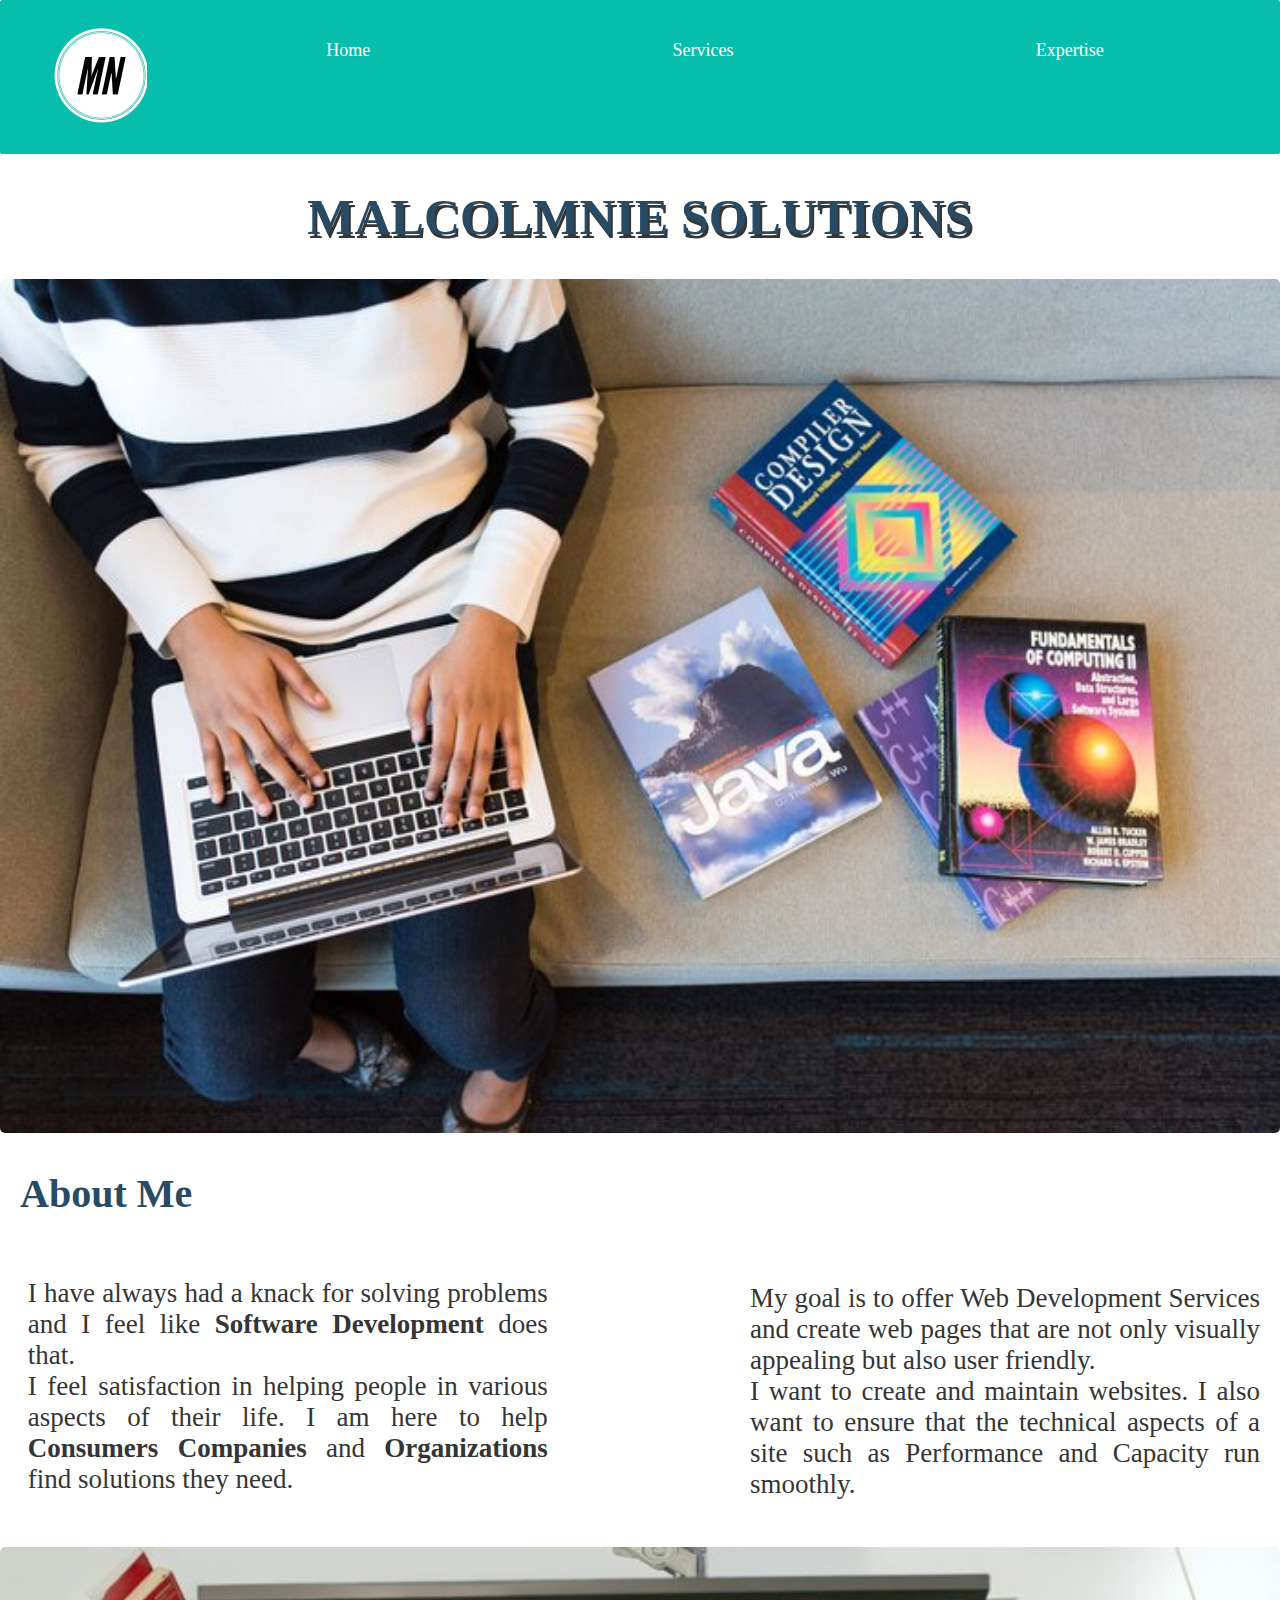
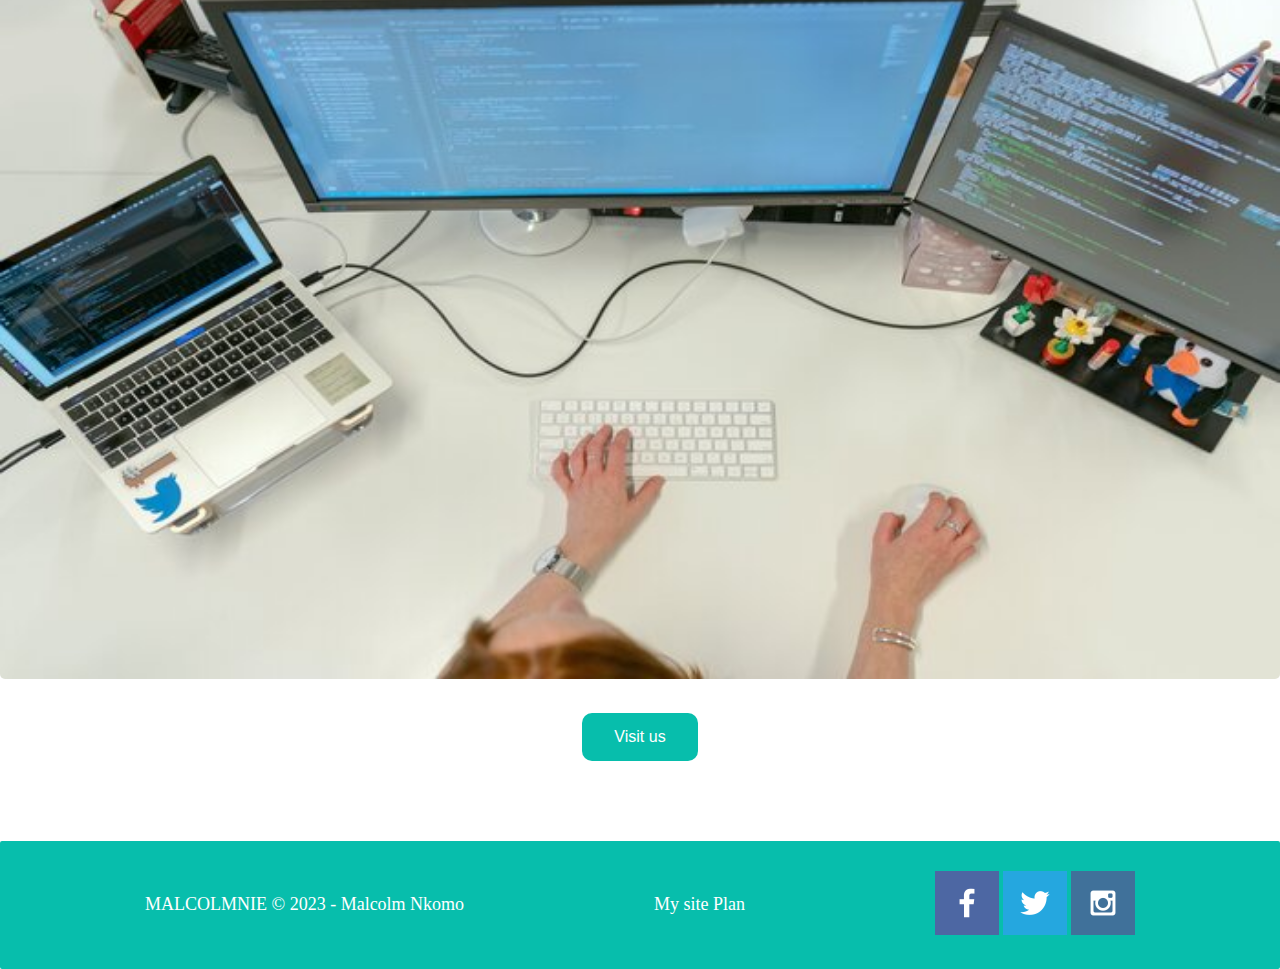
<file: Personal Site/index.html>
<!DOCTYPE html>
<html lang="en">
<head>
     <meta charset="UTF-8">
     <meta name="viewport" content="width=device-width, initial-scale=1.0">
     <title>Personal site Home Page</title>
     <link rel="stylesheet" href="styles.css">

</head>
<body>
     <header>
     <a id="logo_link" href="index.html">
          <img class="logo" src="images/mlogos.png" alt="My logo">
     </a>
     <nav>
          <a href="index.html">Home</a>
          <a href="services.html">Services</a>
          <a href="expertise.html">Expertise</a>
          
          
     </nav>
</header>
<h1>MALCOLMNIE SOLUTIONS</h1>


<div id="hero">
</div>

<div>
     
     <img id="main-img" src="images/rszmorrilo.jpg" alt="Woman on computer">
     
</div>


     <h2 class="subtitle">
     About Me
     </h2>

     <p class="first">
          I have always had a knack for solving problems and I feel like <strong>Software Development</strong> does that. <br>
          I feel satisfaction in helping people in various aspects of their life. I am here to help <strong>Consumers</strong> <strong>Companies</strong> and <strong>Organizations</strong> find solutions they need. 
          
     </p>
     


<div>
     
     <p class="second">
          My goal is to offer <strong>Web Development Services</strong> and  create web pages that are not only visually appealing but also user friendly.<br>
          I  want to create and maintain websites. I also want to ensure that the technical aspects of a site such as <strong> Performance</strong> and <strong>Capacity</strong> run smoothly.
          
     </p>
</div>

<div>
     <img id="bottom-img" src="images/rszweb.jpg" alt="image of software">

</div>

<div class="b">
     <button class="button">Visit us</button>
</div>



<footer>
     <p>MALCOLMNIE &copy; 2023 - Malcolm Nkomo</p>
     <p><a href="site-plan.html">My site Plan</a></p>
     
     <div class="social">
         <a href="https://facebook.com" target="_blank">
             <img src="images/facebook.png" alt="fb icon">
         </a>
         <a href="https://twitter.com" target="_blank">
             <img src="images/twitter.png" alt="twitter icon">
         </a>
         <a href="https://instagram.com" target="_blank">
             <img src="images/instagram.png" alt="instagram icon">
         </a>
     </div>
 </footer>

 </body>



</html>
</file>
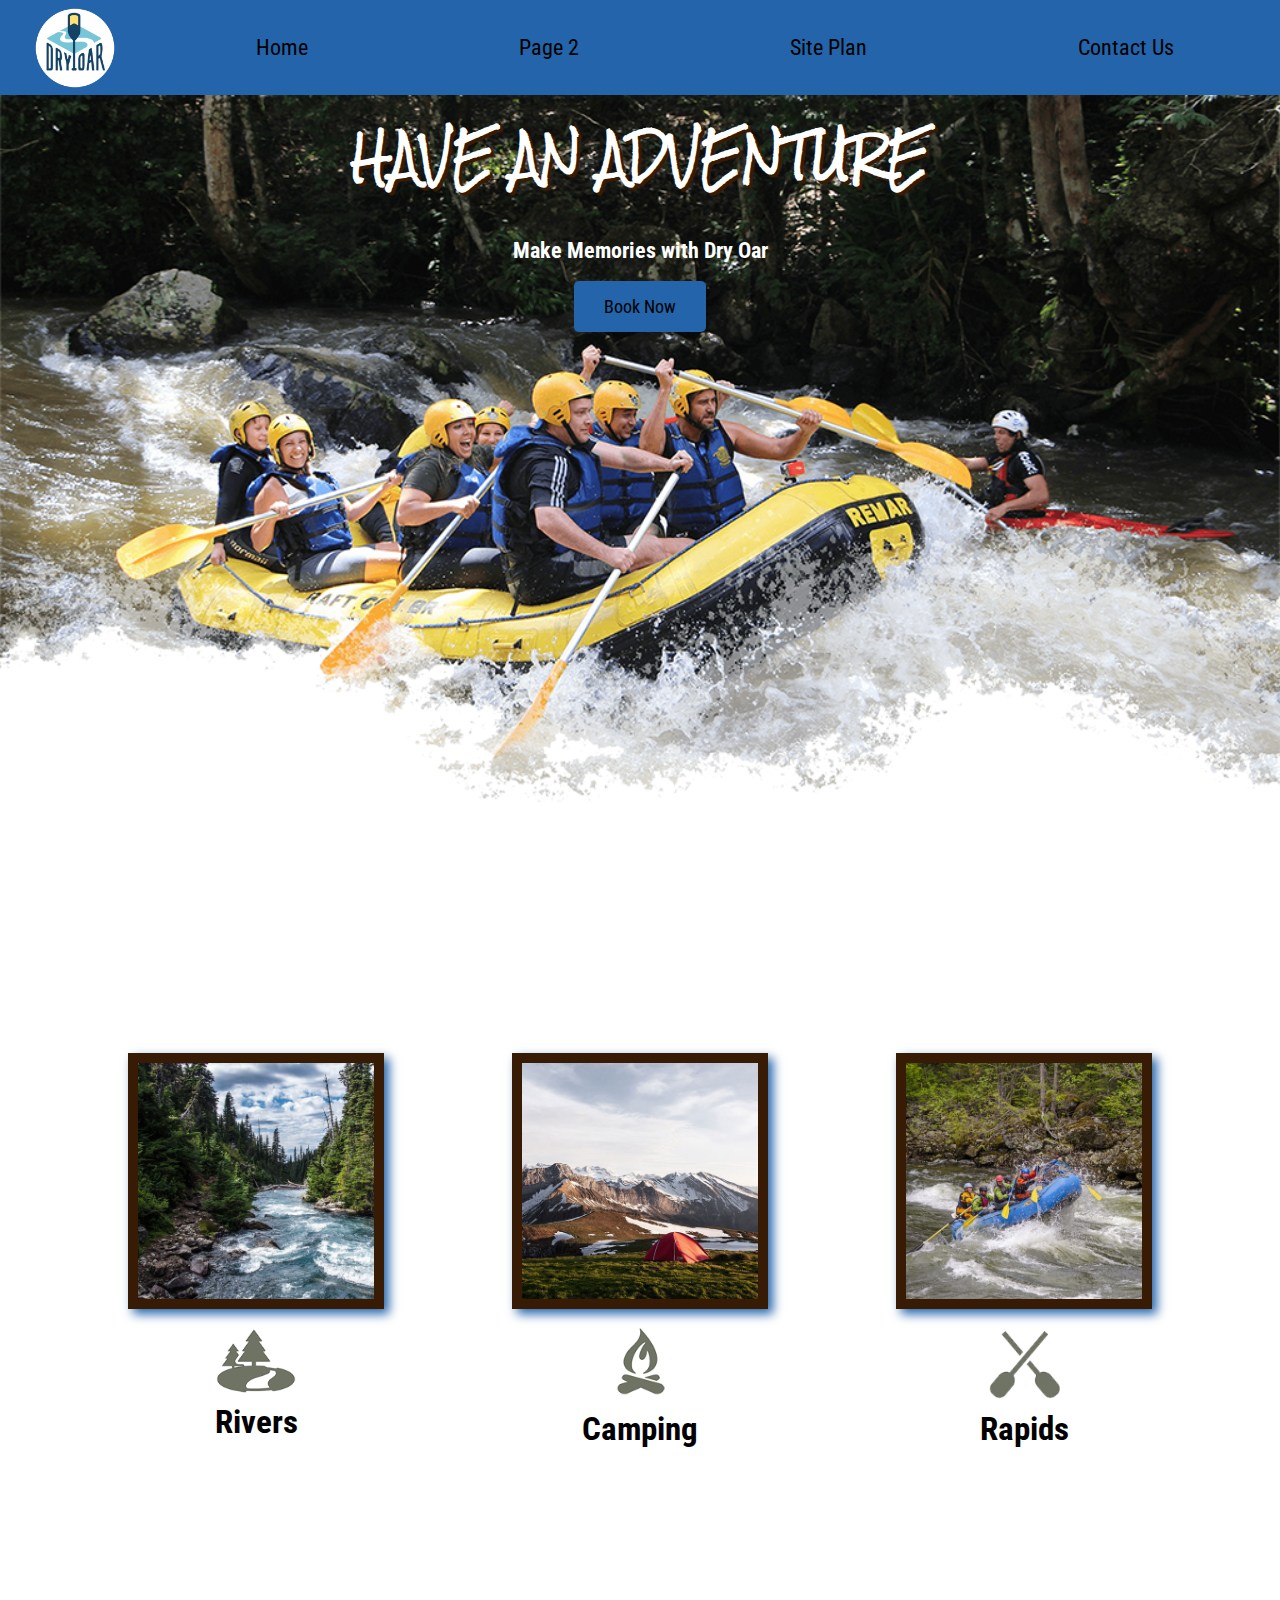
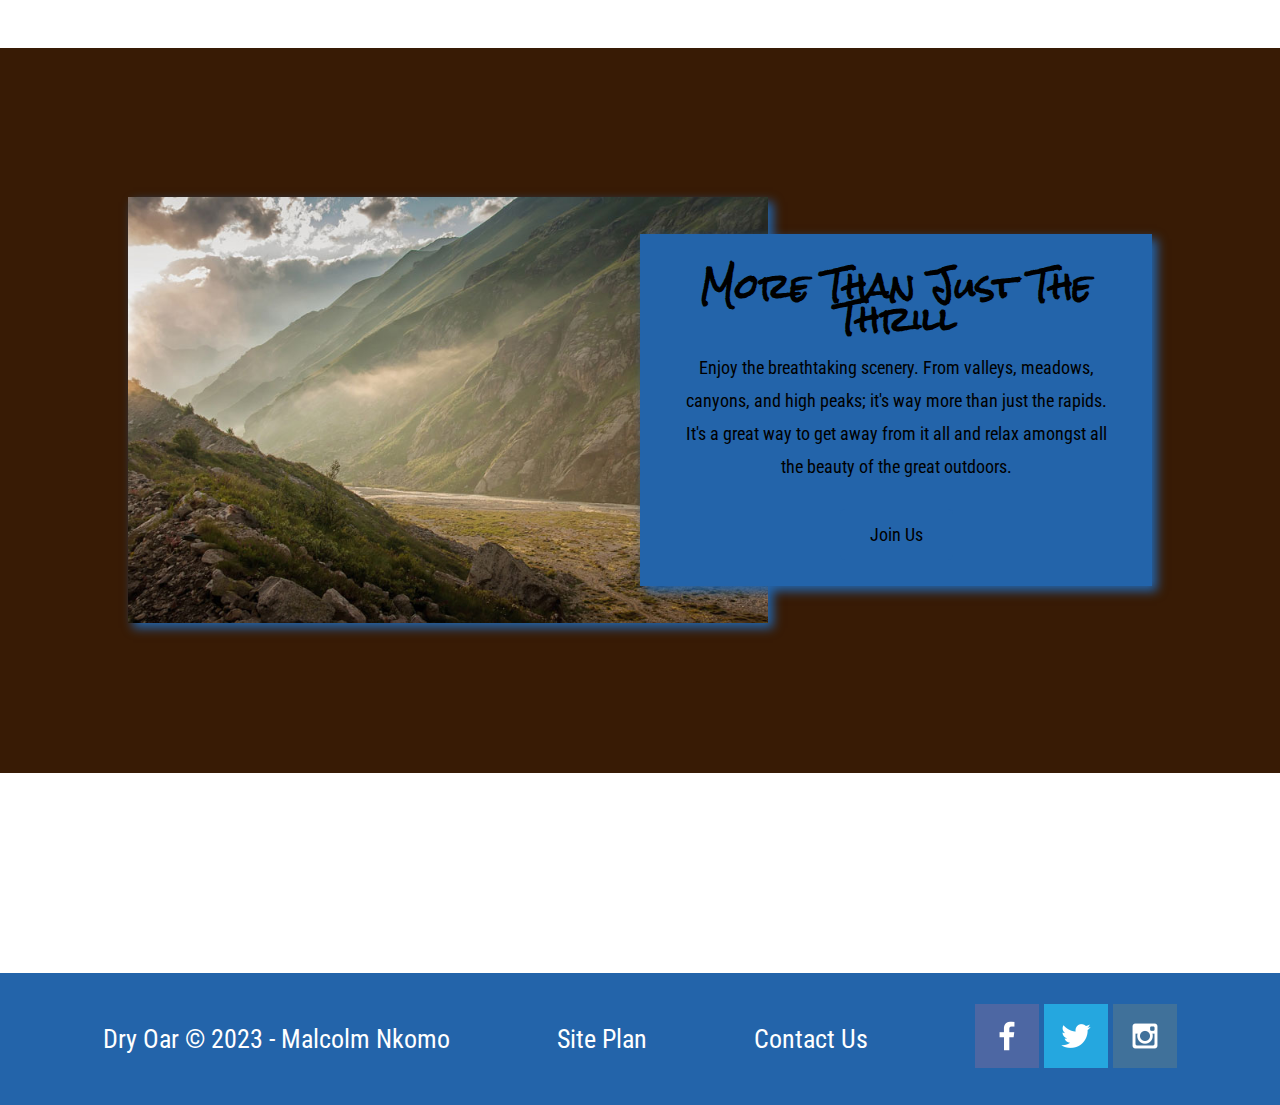
<file: wwr/index.html>
<!DOCTYPE html>
<html lang="en">
<head>
     <meta charset="UTF-8">
     <meta name="viewport" content="width=sdevice-width, initial-scale=1.0">
     <title>Whitewater Rafting Vacations | Dry Oar Boating | Home</title>
     <link rel="stylesheet" href="styles/style.css">
</head>
<body>
    <div id="content">
     <header>
          <a id="logo_link" href="index.html">
               <img class="logo" src="images/logo.png" alt="Dry Oar Logo">
          </a>
          <nav>
               <a href="index.html">Home</a>
               <a href="rivers.html">Page 2</a>
               <a href="site-plan-rafting.html">Site Plan</a>
               <a href="contactus.html">Contact Us</a>

          

          </nav>
     </header>
     <div id="hero">
          <div id="hero-box">
              <img id="hero-img" src="images/hero.png" alt="People enjoying white water rafting">
          </div>
          <section id="hero-msg">
              <h1 class="home-title">Have An Adventure</h1>
              <h4>Make Memories with Dry Oar</h4>
              <div class='button-box'>
                  <a class='book' href="contactus.html">Book Now</a>
              </div>
              </section>
     </div>
     <main class="home-grid">
            <section class="rivers-card">
                <img class="card-img" src="images/rivers.jpg" alt="river in forest">
                <img class="icon" src="images/river_icon.png" alt="river icon">
                <h2>Rivers</h2>
            </section>
            <section class="camping-card">
                <img class="card-img" src="images/camping.jpg" alt="tent in mountains">
                <img class="icon" src="images/fire_icon.png" alt="fire icon">
                <h2>Camping</h2>
            </section>
            <section class="rapids-card">
                <img class="card-img" src="images/rapids.jpg" alt="rafting boat">
                <img class="icon" src="images/oars.png" alt="oars icon">
                <h2>Rapids</h2>
        </section>
        <div id="background"></div>
        <img class="mountains" src="images/mountains.jpg" alt="Misty mountains">
      <section class="msg">
          <h2>More Than Just The Thrill</h2>
          <p>Enjoy the breathtaking scenery. From valleys, meadows, canyons, and high peaks; it's way more than just the rapids. 
            It's a great way to get away from it all and relax amongst all the beauty of the great outdoors. </p>
          <a class='join' href="rivers.html">Join Us</a>
      </section>
</main>
<footer>
     <p>Dry Oar &copy; 2023 - Malcolm Nkomo</p>
     <p><a href="site-plan-rafting.html">Site Plan</a></p>
     <p><a href="contactus.html">Contact Us</a></p>
     <div class="social">
         <a href="https://facebook.com" target="_blank">
             <img src="images/facebook.png" alt="fb icon">
         </a>
         <a href="https://twitter.com"target="_blank">
             <img src="images/twitter.png" alt="twitter icon">
         </a>
         <a href="https://instagram.com"target="_blank">
             <img src="images/instagram.png" alt="instagram icon">
         </a>
     </div>
 </footer>





     
</div>
</body>
</html>
</file>
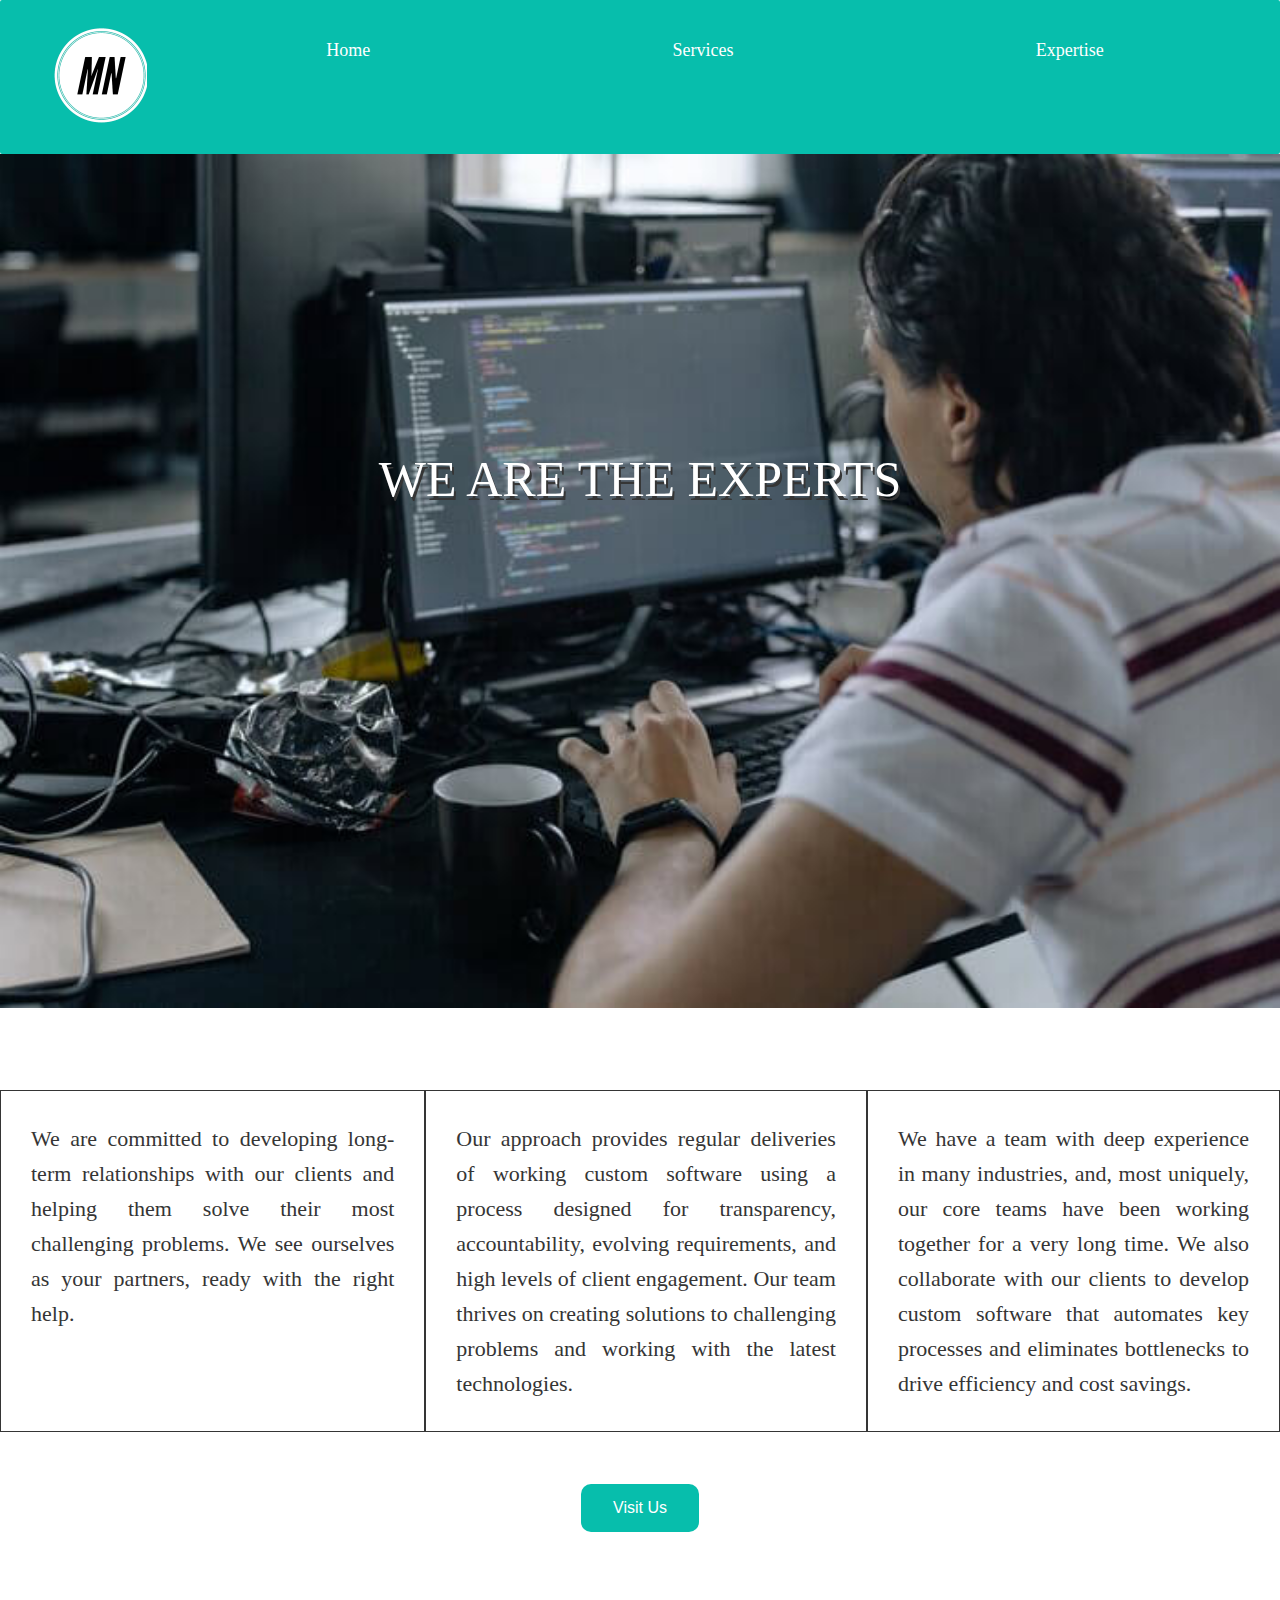
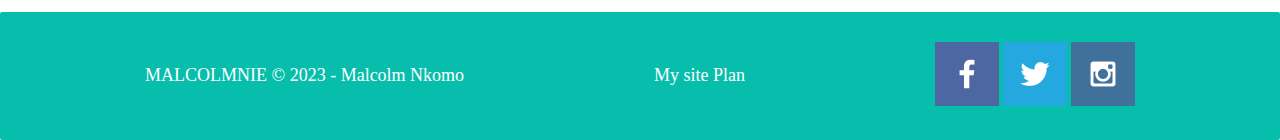
<file: Personal Site/expertise.html>
<!DOCTYPE html>
<html lang="en">
<head>
     <meta charset="UTF-8">
     <meta name="viewport" content="width=device-width, initial-scale=1.0">
     <title>Expertise</title>
     <link rel="stylesheet" href="styles.css">

</head>
<body>
     <header>
     <a id="logo_link" href="index.html">
          <img class="logo" src="images/mlogos.png" alt="My logo">
     </a>
     <nav>
          <a href="index.html">Home</a>
          <a href="services.html">Services</a>
          <a href="expertise.html">Expertise</a>
          
     </nav>

     </header>
     <div class="container">
          
          <img src="images/rszcottono.jpg" alt="my image">
          <div class="overlay-text"> WE ARE THE EXPERTS</div>
        </div>
        
        <div class="paragraph">
          
          <p > 
               We are committed to developing long-term relationships with our clients and helping them solve their most challenging problems. 
               We see ourselves as your partners, ready with the right help.
          </p>
     
     
          <p >
               Our approach provides regular deliveries of working custom software using a process designed for transparency, accountability, evolving requirements, and high levels of client engagement.
               Our team thrives on creating solutions to challenging problems and working with the latest technologies.
          </p>
          <p>
                We have a team with deep experience in many industries, and, most uniquely, our core teams have been working together for a very long time.
                We also collaborate with our clients to develop custom software that automates key processes and eliminates bottlenecks to drive efficiency and cost savings.
          </p>
     </div>
     

     <div class="d">
          <button class="but">Visit Us</button>
     </div>

<footer>
     <p>MALCOLMNIE &copy; 2023 - Malcolm Nkomo</p>
     <p><a href="site-plan.html">My site Plan</a></p>
     
     <div class="social">
         <a href="https://facebook.com" target="_blank">
             <img src="images/facebook.png" alt="fb icon">
         </a>
         <a href="https://twitter.com" target="_blank">
             <img src="images/twitter.png" alt="twitter icon">
         </a>
         <a href="https://instagram.com" target="_blank">
             <img src="images/instagram.png" alt="instagram icon">
         </a>
     </div>
 </footer>

</body>



</html>
</file>
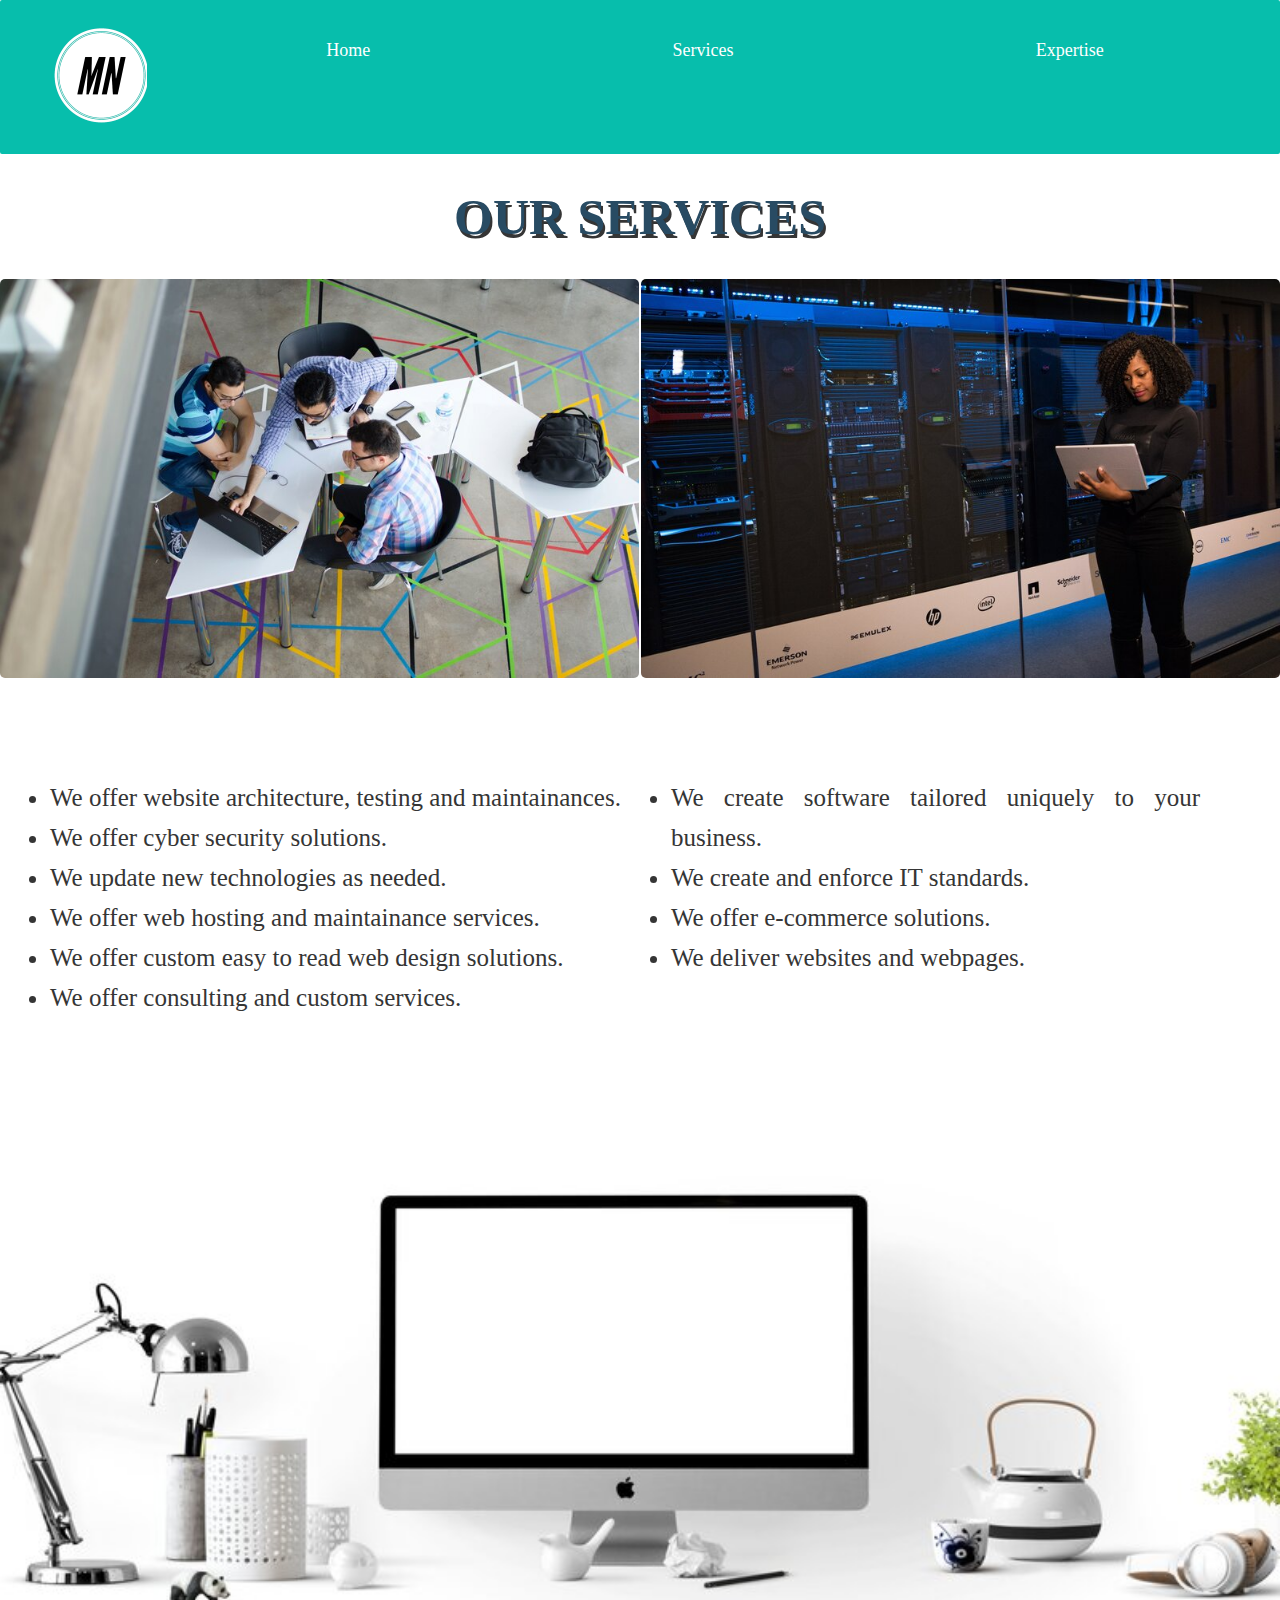
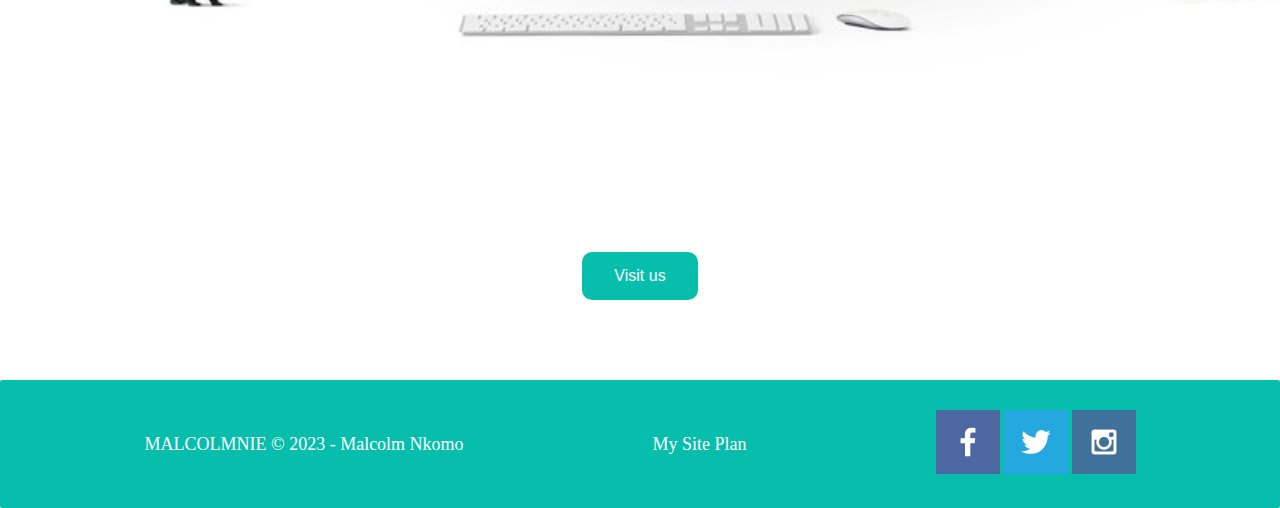
<file: Personal Site/services.html>
<!DOCTYPE html>
<html lang="en">
<head>
     <meta charset="UTF-8">
     <meta name="viewport" content="width=device-width, initial-scale=1.0">
     <title>Services</title>
     <link rel="stylesheet" href="styles.css">
</head>

<body>

     <header>
          <a id="logo_link" href="index.html">
               <img class="logo" src="images/mlogos.png" alt="My logo">
          </a>
          <nav>
               <a href="index.html">Home</a>
               <a href="services.html"> Services</a>
               <a href="expertise.html"> Expertise</a> 
               
          </nav>
     </header>
     <h1>OUR SERVICES</h1>
     

     <div id="first-img">
          
              <img id="big-img" src="images/rszserv.jpg" alt="What we offer">
     </div>
     
     <div id="second-img">
          
          <img id="service-img" src="images/rszservices.jpg" alt="services">

     </div>

     <div id="list">
          
          
               
               <ul class="left">
                    <li>We offer website architecture, testing and maintainances.</li>
                    <li>We offer cyber security solutions.</li>
                    <li>We update new technologies as needed.</li>
                    <li>We offer web hosting and maintainance services.</li>
                    <li>We offer custom easy to read web design solutions.</li>
               </ul>
          
               
     
               <ul class="right">
                    <li>We create software tailored uniquely to your business.</li>
                    <li>We create and enforce IT standards.</li>
                    <li>We offer e-commerce solutions.</li>
                    <li>We deliver websites and webpages.</li>
                    <li>We offer consulting and custom services.</li>
               </ul>
               
               
     </div>
     

     <div id="down-img">
          <img class="bottom-img" src="images/rszex.jpg" alt= "computers">
     </div>
     
     <div class="c">
          

          <button class="buton">Visit us</button>
     </div>
     
     

     <footer>
          <p>MALCOLMNIE &copy; 2023 - Malcolm Nkomo

          </p>
          <p>
               <a href="site-plan.html">My Site Plan</a>
          </p>
          
          <div class="social">
               <a href="https://facebook.com" target="_blank">
                  <img src="images/facebook.png" alt="fb icon">
              </a>
              <a href="https://twitter.com" target="_blank">
                  <img src="images/twitter.png" alt="twitter icon">
              </a>
              <a href="https://instagram.com" target="_blank">
                  <img src="images/instagram.png" alt="instagram icon">
              </a>
          </div>
     </footer>
</body>
     
     
     
</html>
</file>
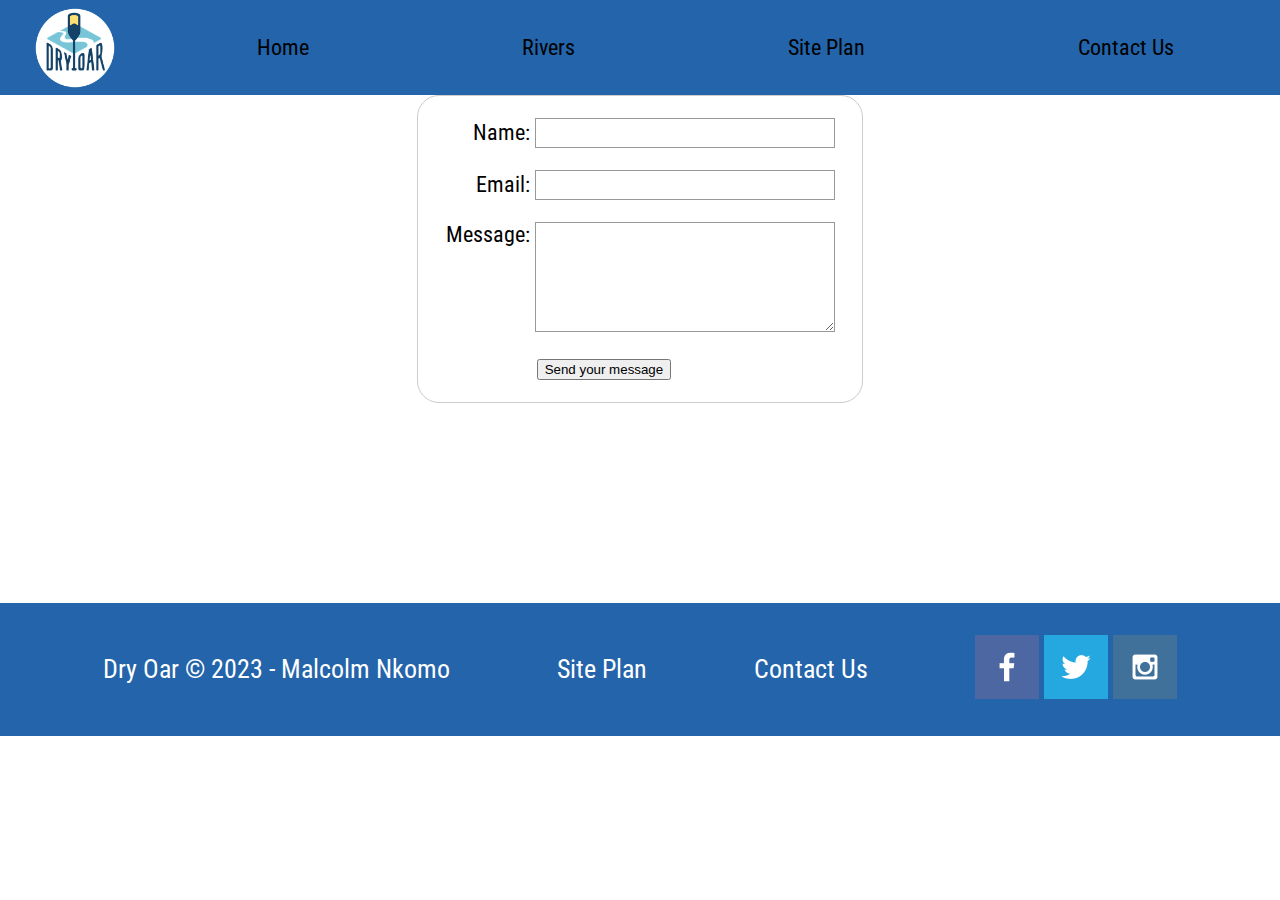
<file: wwr/contactus.html>
<!DOCTYPE html>
<html lang="en">
<head>
     <meta charset="UTF-8">
     <meta name="viewport" content="width=sdevice-width, initial-scale=1.0">
     <title>Form</title>
     <link rel="stylesheet" href="styles/style.css">
     <style>form {
          
          margin: 0 auto;
          width: 400px;
          padding: 1em;
          border: 1px solid #ccc;
          border-radius: 1em;
        }
        
        ul {
          list-style: none;
          padding: 0;
          margin: 0;
        }
        
        form li + li {
          margin-top: 1em;
        }
        
        label {
          
          display: inline-block;
          width: 90px;
          text-align: right;
        }
        
        input,
        textarea {
          
          font: 1em sans-serif;
          width: 300px;
          box-sizing: border-box;
          border: 1px solid #999;
        }
        
        input:focus,
        textarea:focus {
          
          border-color: #000;
        }
        
        textarea {
          
          vertical-align: top;
          height: 5em;
        }
        
        .button {
          padding-left: 90px; 
        }
        
        button {
          margin-left: 0.5em;
        }
        #feedback {
          background-color: antiquewhite;
          position: absolute;
          top: 0;
          left: 0;
          right: 0;
          padding: .5em;
          /* make this element invisible until we are ready for it */
          display: none;      
          }
          .moveDown{
               margin-top: 3em;
          } 
                   



     </style>
</head>
<body>
    <div id="content">
     <header>
          <a id="logo_link" href="index.html">
               <img class="logo" src="images/logo.png" alt="Dry Oar Logo">
          </a>
          <nav>
               <a href="index.html">Home</a>
               <a href="rivers.html">Rivers</a>
               <a href="site-plan-rafting.html">Site Plan</a>
               <a href="contactus.html">Contact Us</a>
          </nav>

     </header>
     
     <main>
          <div id="feedback">

          </div>

          <form action="/my-handling-form-page" method="post">
               <ul>
               <li>
                 <label for="name">Name:</label>
                 <input type="text" id="name" name="user_name" />
               </li>
               <li>
                 <label for="mail">Email:</label>
                 <input type="email" id="mail" name="user_email" />
               </li>
               <li>
                 <label for="msg">Message:</label>
                 <textarea id="msg" name="user_message"></textarea>
                 

               </li>
               <li class="button">
                    <button type="submit">Send your message</button>
               </li>

             </ul>


          </form>

     
     </main>
     <footer>
     <p>Dry Oar &copy; 2023 - Malcolm Nkomo</p>
     <p><a href="site-plan-rafting.html">Site Plan</a></p>
     <p><a href="contactus.html">Contact Us</a></p>
     <div class="social">
         <a href="https://facebook.com" target="_blank">
             <img src="images/facebook.png" alt="fb icon">
         </a>
         <a href="https://twitter.com"target="_blank">
             <img src="images/twitter.png" alt="twitter icon">
         </a>
         <a href="https://instagram.com"target="_blank">
             <img src="images/instagram.png" alt="instagram icon">
         </a>
     </div>
 </footer>
</div>
<script>
     // get the feedback div element so we can do something with it.
     const feedbackElement = document.getElementById('feedback');
     // get the form so we can read what was entered in it.
     const formElement = document.forms[0];
     // add a 'listener' to wait for a submission of our form. When that happens run the code below.
     formElement.addEventListener('submit', function(e) {
         // stop the form from doing the default action.
         e.preventDefault();
         // set the contents of our feedback element to a message letting the user know the form was submitted successfully. Notice that we pull the name that was entered in the form to personalize the message!
         feedbackElement.innerHTML = 'Hello '+ formElement.user_name.value +'! Thank you for your message. We will get back with you as soon as possible!';
         // make the feedback element visible.
         feedbackElement.style.display = "block";
         // add a class to move everything down so our message doesn't cover it.
         document.body.classList.toggle('moveDown');
     });
 </script>
                     


</body>
</html>
</file>
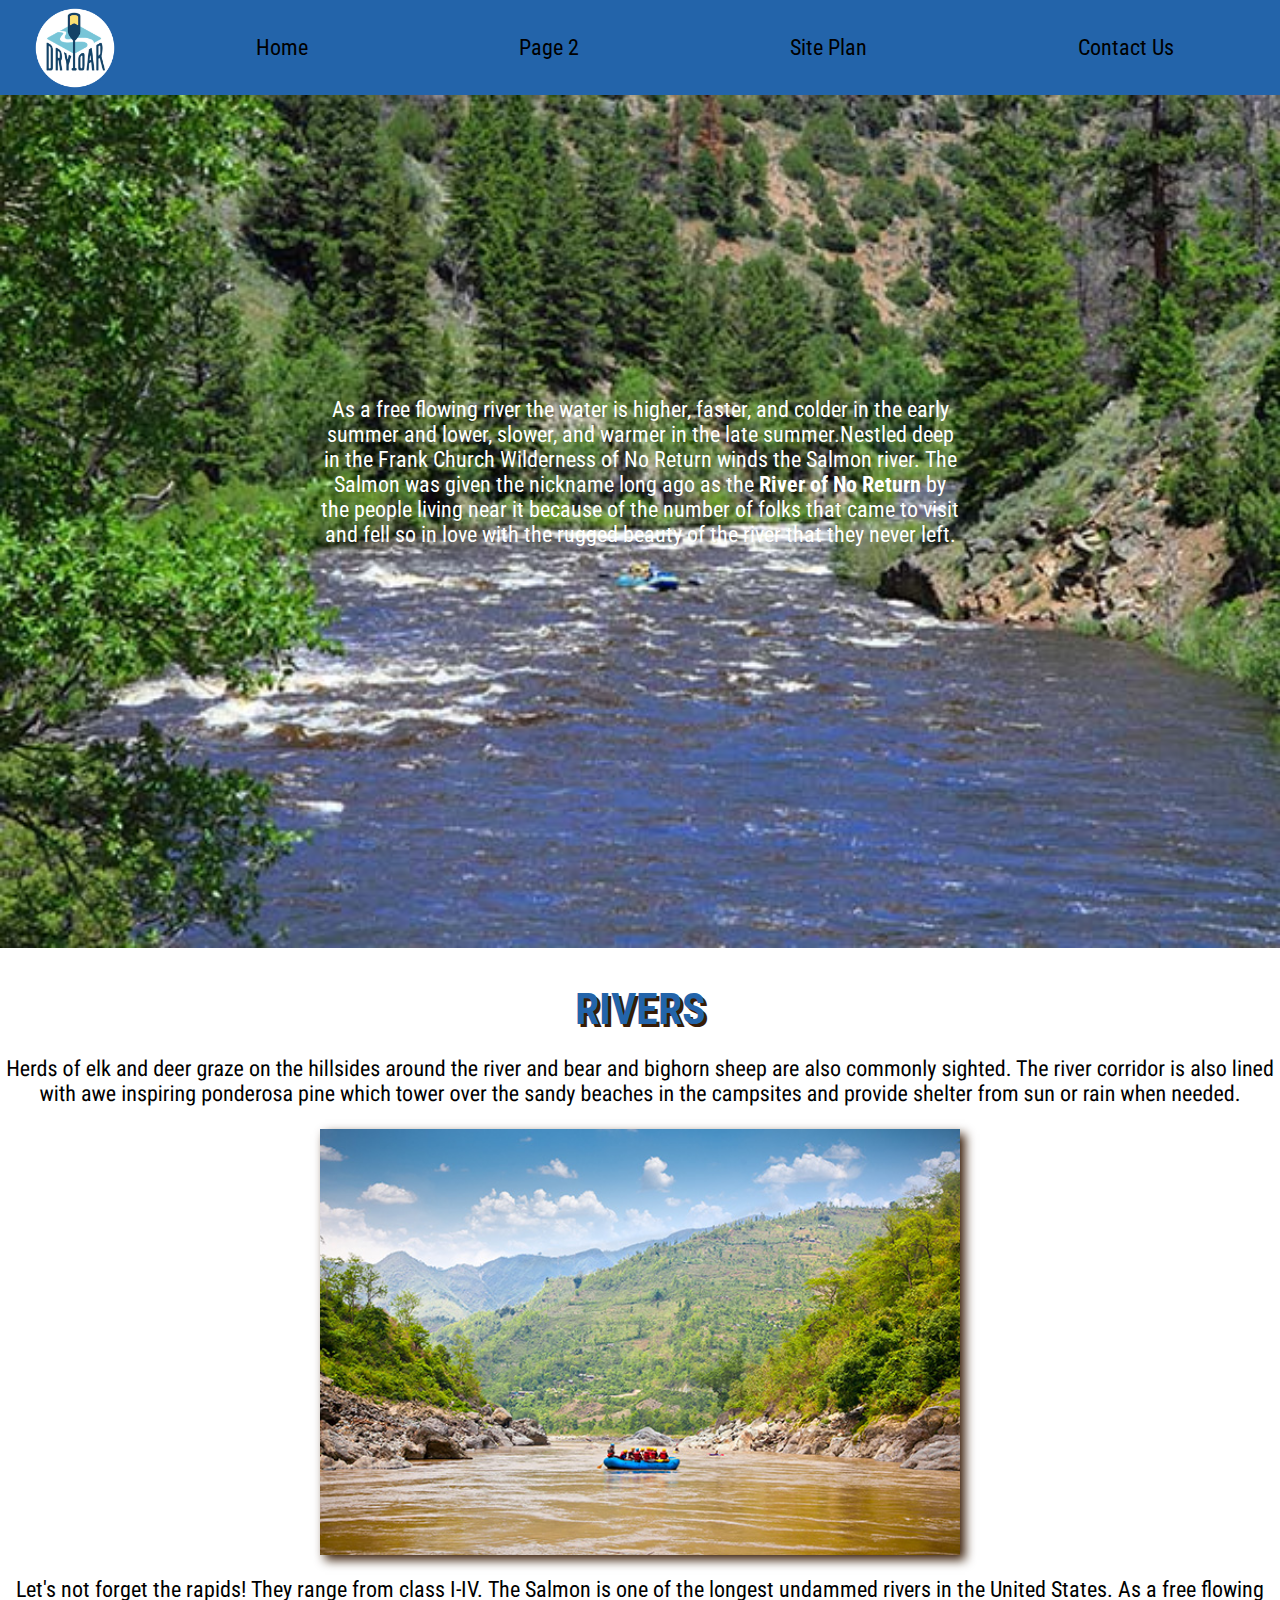
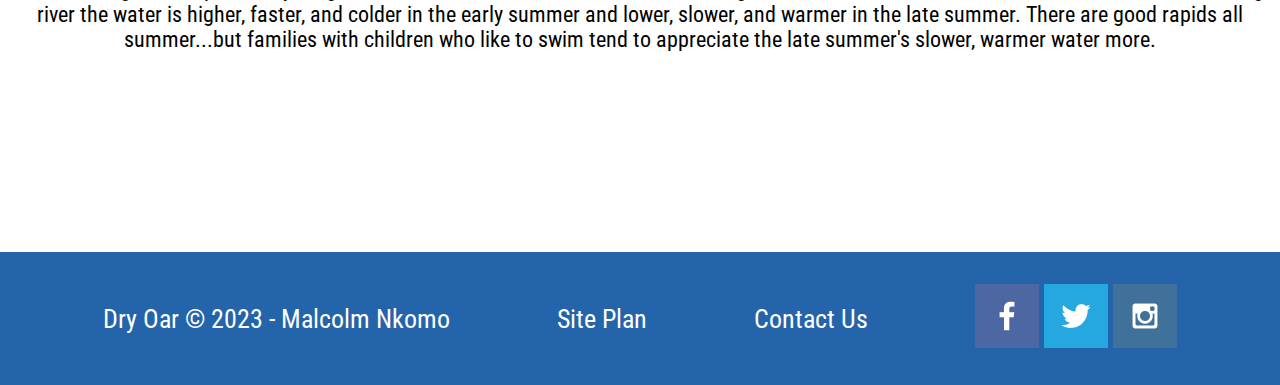
<file: wwr/rivers.html>
<!DOCTYPE html>
<html lang="en">
<head>
     <meta charset="UTF-8">
     <meta name="viewport" content="width=sdevice-width, initial-scale=1.0">
     <title>Whitewater Rafting Vacations | Dry Oar Boating | Page 2</title>
     <link rel="stylesheet" href="styles/style.css">
</head>
<body>
    <div id="content">
     <header>
          <a id="logo_link" href="index.html">
               <img class="logo" src="images/logo.png" alt="Dry Oar Logo">
          </a>
          <nav>
               <a href="index.html">Home</a>
               <a href="rivers.html">Page 2</a>
               <a href="site-plan-rafting.html">Site Plan</a>
               <a href="contactus.html">Contact Us</a>
          </nav>

     </header>
     <div class = "hero-img">
          <div class = "hero-text">
               <img class = "rivers"  src ="images/rafting m.jpg" alt =" river in forest">
               <h1>
                    Rivers
               </h1>
               
     </div>
     <main>
     <div>
     <p class = "text-box">
          As a free flowing river the water is higher, faster, and colder in the early summer and lower,
          slower, and warmer in the late summer.Nestled deep in the Frank Church Wilderness of No Return winds the Salmon river. 
          The Salmon was given the nickname long ago as the<strong> River of No Return</strong>  by the people 
          living near it because of the number of folks that came to visit 
          and fell so in love with the rugged beauty of the river that they never left.
          
     </p>

          <p class="river-text">
          Herds of elk and deer graze on the hillsides around the river and bear and bighorn sheep are 
          also commonly sighted. 
          The river corridor is also lined with awe inspiring ponderosa pine which tower over the sandy beaches
          in the campsites and provide shelter from sun or rain when needed.

          </p>
     <div>
               <img class = "river-card" src ="images/rafting43_600.jpg" alt =" another river">
          </div>
          
          <div>
               <p class =" text">
                    Let's not forget the rapids! They range from class I-IV. The Salmon is one of the longest undammed 
                    rivers in the United States. As a free flowing river the water is higher, faster, and colder in the early summer and lower,
                    slower, and warmer in the late summer. There are good rapids all summer...but families with children
                    who like to swim tend to appreciate the late summer's slower, warmer water more.
               </p>
          </div>
          </main>


     <footer>
     <p>Dry Oar &copy; 2023 - Malcolm Nkomo</p>
     <p><a href="site-plan-rafting.html">Site Plan</a></p>
     <p><a href="contactus.html">Contact Us</a></p>
     <div class="social">
         <a href="https://facebook.com" target="_blank">
             <img src="images/facebook.png" alt="fb icon"> 
         </a>
         <a href="https://twitter.com"target="_blank">
             <img src="images/twitter.png" alt="twitter icon">
         </a>
         <a href="https://instagram.com"target="_blank">
             <img src="images/instagram.png" alt="instagram icon">
         </a>
     </div>
 </footer>





     
</div>
</body>
</html>
</file>
<file: Personal Site/styles.css>
*{
     box-sizing: border-box;
     
     
}
#main-img{
     width:100%;
     height:auto;
     border-radius: 5px;
     margin:0;
}
body{
     margin:0;
     

}


h1{
     text-align: center;
     color:#284B63;
     font-size: 50px;
     font-weight: bold;
     font-family: "Julius Sans One";
     text-shadow: 2px 4px #353535;
     
          
}


body{
     
     color:#353535;
     background-color:transparent;
     margin: 0;
}

nav{
     display: flex;
     justify-content: space-around;
     color:white;
}
nav a{
     text-align: center;
     padding:15px;
     color:white;
     border-radius: 5%;
     
     
     text-decoration: none;
     color:white;
     font-size: 18px;
}
nav a:hover
{
     background-color:white;
     text-decoration: underline;
     color:black;
     transition: 3s;
     background:white;
     
     
}


header{
     display:grid;
     grid-template-columns: 150px auto;
     background-color:#07beac;
     padding:25px;
     text-align: center;
     font-size: 15px;
     border-radius: 2px;
     height: auto;
     width: 100%;

     
}
p{
  
     font-family: "Roboto Condensed";
     text-decoration-color:#353535;
     
     font-size: 18px;
     
     

}
.first{
     
     text-align:justify;
     color:#353535;
     width:550px;
     font-size: 27px;
     padding:15px;
     margin: 1%;
     margin-right: auto;
     float:left;    
}


.second{
     text-align: justify;
     color:#353535;
     width:550px;
     font-size: 27px;
     padding:20px;
     margin-top: 1%;
     font-weight: 100;
     margin-left: auto;
     float: right;
}


#bottom-img{
     width:100%;
     height:auto;
     border-radius: 5px;
}
.button {
     background-color: #07beac;
     border: none;
     color: #ffffff;
     padding: 15px 32px;
     text-align: center;
     text-decoration: none;
     display: inline;
     font-size: 16px;
     border-radius: 10px;
     margin: 30px;
   }
   .button:hover{
     
     text-decoration: underline;
     color:#353535;
     transition: 3s;
   }


   .b{
     text-align: center;
   }



   footer{
     background-color:#07beac;
     color: #ffffff;
     padding: 30px 50px;
     display:flex;
     justify-content: space-around;
     align-items: center;
     
     margin-top: 150px;
     border-radius: 2px;
     height: auto;
   }
   .subtitle{
     font-size: 40px;
     font-weight: bold;
     text-align: left;
     color:#284B63;
     text-decoration: dotted;
     margin-left: 20px;
     
   }
   footer a
   {
        color: #ffffff;
        text-decoration: none;
   }
   footer a:hover
   {
        color: black;
        transition: 3s;
   }
   section ,aside{
     float:left;
     width: 46%;


   }
   /* css for the subpage */
   #big-img{
     float:left;
     margin-top: 0;
     margin-bottom: 100px;
     border-radius: 5px;
     width:49.9%;
   }
   #service-img{
     float: right;
     width:49.9%;
     margin-top: 0;
     margin-bottom: 100px;
     border-radius: 5px;
   }
   .bottom-img{
     width: 100%;
     height: auto;
   }
  

   .left{
     margin: 0;
     display: inline;
     font-family:"Roboto Condensed" ;
     float: left;
     color: #353535;
     font-size: 25px;
     text-align: justify;
     padding:0 50px;
     line-height: 40px;
     
     
   }
   .right{
     margin: 0;
     display: block;
     margin-right: 30px;
     font-family: "Roboto Condensed";
     font-size: 25px;
     color: #353535;
     text-align: justify;
     padding: 0 50px;
     line-height: 40px;
     
 }
.buton {
     background-color: #07beac;
     border: none;
     color:#ffffff;
     padding: 15px 32px;
     text-align: center;
     text-decoration: none;
     display: inline;
     font-size: 16px;
     border-radius: 10px;
     margin: 30px;
   }
   .buton:hover{
     
     text-decoration: underline;
     color:#353535;
     transition: 3s;
   }


   .c{
     text-align: center;
   }
   footer{
     margin-top: 50px;
   }
   /* css for the second subpage*/
   .but{

     background-color: #07beac;
     border: none;
     color: #ffffff;
     padding: 15px 32px;
     text-align: center;
     text-decoration: none;
     display: inline;
     font-size: 16px;
     border-radius: 10px;
     margin: 30px;

   }
   .d{
     text-align: center;
   }
   .but:hover{
     text-decoration: underline;
     color: #353535;
     transition:3s;
   }

   .container {
    width:100%;
    height: auto;
    display: flex;
    flex-direction: column;
    
  }
  .overlay-text {
    position: absolute;
    top: 50%;
    bottom: 50%; 
    left: 50%; 
    transform: translate(-50%, -50%); 
    color:#ffffff; 
    padding: 10px 20px; 
    font-size: 50px; 
    text-align: center;
    font-family: "Julius Sans One";
    text-shadow: 2px 4px #353535;
  }
  .paragraph{
    font-family: "Roboto Condensed";
    margin-top: 60px;
    display: grid;
    grid-template-columns: auto auto auto;
    line-height: 35px;
  }
  
  .paragraph p{
    padding:30px;
    font-size: 22px;
    line-height: 35px;
    text-align: justify;
    border:1px solid #353535;
  }
</file>
<file: wwr/styles/style.css>
@import url('https://fonts.googleapis.com/css2?family=Roboto+Condensed&family=Rock+Salt&display=swap');


div
{
     max-width: 1600px;
     
}
#content
{
     margin:0 auto;

}
nav a

{
     text-align: center;
     padding: 35px;

}
#hero-msg h1
{
     text-align: center;

}

#hero-msg h4
{
     text-align: center;
     color: white;

}
#logo_link
{
     padding-top: 5px;
     justify-self: center;
     align-self: center;

}

.button-box
{
     text-align: center;

}
main section
{
     text-align: center;

}


#background 
{
     height: 725px;
 }

body
{
     background-color:white;
     font-family: "Roboto Condensed", Helvetica, sans-serif;
     font-size: 22px;
     margin: 0;
     padding: 0;



}

h2
{
     margin: 0;
}


header
{
     background-color: #2364aa;
     display: grid;
     grid-template-columns: 150px auto;

}
nav a
{
     color: black;
     text-decoration: none;
}
nav a:hover
{
     background-color:white ;
     text-decoration: none;
     color:black;

}
.book
{
     background-color:#2364aa;
     text-decoration: none;
     color: black;
     font-size: 18px;
     padding: 15px 30px;
     margin-top: 50px;
     border-radius: 5px;

}
.join
{
     background-color:#2364aa;
     text-decoration: none;
     color: black;
     font-size: 18px;
     padding: 15px 30px;
     margin-top: 50px;
     border-radius: 5px;
}
.book:hover
{
     background-color:#2364aa ;
     color: white;

}
.join:hover
{
     background-color:#2364aa ;
     color: white;
}
#background
{
     background-color: #381b05;
     grid-column: 1/11;
     grid-row: 4/9;

}
.msg
{
     background-color:#2364aa;
     line-height: 1.5em;
     padding: 35px;
     grid-column: 6/10;
     grid-row: 6/7;
     box-shadow: 5px 5px 10px#2364aa;


}
footer
{
  
  
  background-color:#2364aa ;
  color: white;
  padding: 25px 50px;
  display:flex;
  justify-content: space-around;
  align-items: center;
  
  margin-top: 200px;
}
footer a
{
     color: white;
     text-decoration: none;
}
footer a:hover
{
     color: black;
}




.icon
{
     width: 80px;
     padding-top: 10px;
}
.logo
{
     width: 80px;
}
#hero-img
{
     width: 100%;
}
.home-title
{
     color: white;
     font-family: 'Rock Salt', 'Bradley Hand', sans-serif;
     font-size: 2em;
     margin-top: 10px;
}
h4
{
     color: white;
}
.msg h2
{
     color: black;
     font-family: 'Rock Salt', 'Bradley Hand', sans-serif;
}
.msg p
{
     color: black;
     font-size: 0.8em;
     padding-bottom: 15px;
}
footer p
{
     font-size: 1.2em;
}
footer p a:hover
{
     text-decoration: underline;

}
footer.social img
{
     padding-top: 15px;

}
.rivers-card
{
     margin: 200px 0;
     grid-column: 2/4;
     grid-row: 2/3;
     

}
.camping-card
{
     margin: 200px 0;
     grid-column: 5/7;
     grid-row: 2/3;
     

}
.rapids-card
{
     margin: 200px 0;
     grid-column: 8/10;
     grid-row: 2/3;
     
}
main section img
{
     box-sizing: border-box;
}
.card-img
{
     border: 10px solid #381b05;
     transition:transform .5s;
     box-shadow: 5px 5px 10px#2364aa ;
     width: 100%;
     

}
.card-img :hover{
     opacity: 0.6;
     transform: scale(1.1);
}
nav {
     display: flex;
     justify-content: space-around;
}
#hero{
     display: grid;
     grid-template-columns: 1fr 3fr 1fr;
     margin-top: -100px;
}
#hero-box{
     grid-column: 1/4;
     grid-row: 1/3;
     z-index:-1;
}

#hero-msg {
     grid-column: 2/3;
     grid-row: 1/2;
     margin-top: 100px;
}

 .mountains{ 
     width: 100%;
     grid-column: 2/7;
     grid-row: 5/8;
     box-shadow: 5px 5px 10px #2364aa;

 }
 .home-grid{
     display:grid;
     grid-template-columns: 1fr 1fr 1fr 1fr 1fr 1fr 1fr 1fr 1fr 1fr;

 }
 .card-img, .mountains{
     width:100%;
 }

  
 
 @media screen and (max-width: 900px) {
 
     #hero, .home-grid {
         display: block;
         height: auto;
     }
     nav, footer {
         flex-direction: column;
     }
     nav a {
         display: block;
         padding: 15px;
     }
     #hero {
         margin-top: 0;
     }
     #hero-msg {
         margin-top: 0;
     }
     #hero-msg h4 {
         display: none;
     }
     .home-title {
         font-size: 25px;
         color:#6f7364;
     }
     .rivers-card, .camping-card, .rapids-card { 
         margin: 50px auto;
         width: 60%;
     }
     #background {
         display: none;
     }
     .mountains, .msg {
         width: 80%;
         display: block;
         margin: 0 auto;
     }
     footer {
         margin-top: 25px;
     }
 }
 /* This the css file for the  subpage*/
 h1{
     text-align: center;
     margin-bottom: 20px;
     color: #2364aa;
     text-transform: uppercase;
     text-shadow: 3px 3px #381b05;
}
 .rivers{
     width: 100%;
     height: auto;
     background-position: center;
     background-size: cover;
     background-repeat: no-repeat;
     position: relative;
     
     
}
 .text-box{
     text-align: center;
     position: absolute;
     top:50%;
     left:50%;
     transform: translate(-50%, -50%);
     color:white;
 }


.river-text{
     color: black;
     text-align: center;
     text-rendering: geometricPrecision;
     
     
}
.river-card{
     display: block;
     width:50%;
     margin-left: auto;
     margin-right: auto;
     box-shadow: 5px 5px 10px #381b05;
     
 }
 .text{
     
     
     text-align: center;
     color:black;
     }
</file>
